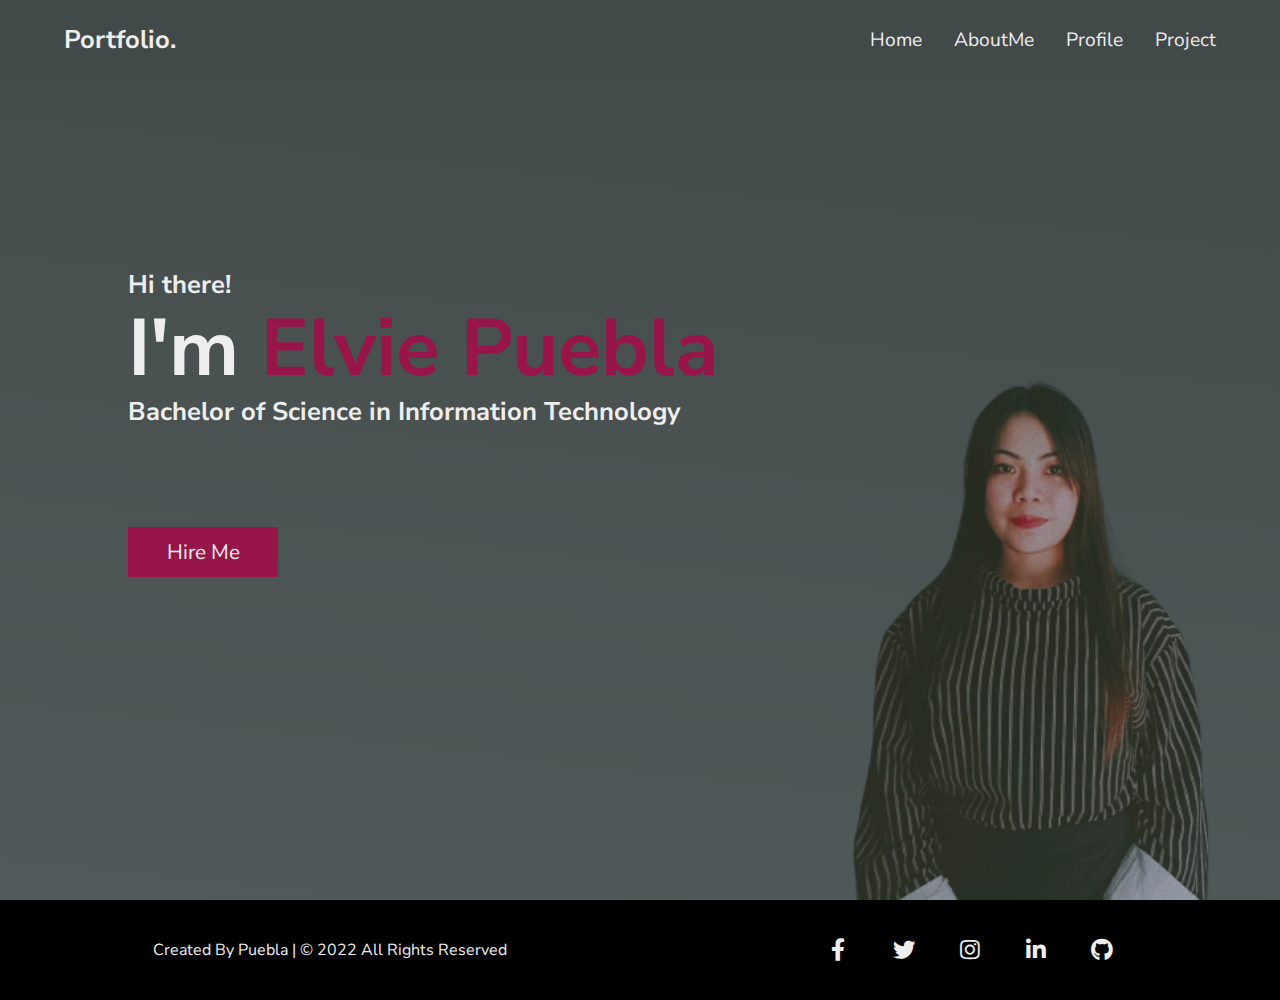
<file: index.html>
<!DOCTYPE html>
<html lang="en">
    <head>
        <meta charset="UTF-8" />
        <meta name="viewport" content="width=device-width, initial-scale=1.0" />
        <link rel="stylesheet" href="style.css" />
		<link rel="stylesheet" href="DesktopView.css" />
		<link rel="stylesheet" href="MobileView.css" />
		<link rel="stylesheet" href="TabletView.css" />
        <link
            rel="stylesheet"
            href="https://cdnjs.cloudflare.com/ajax/libs/font-awesome/5.15.4/css/all.min.css"
            integrity="sha512-1ycn6IcaQQ40/MKBW2W4Rhis/DbILU74C1vSrLJxCq57o941Ym01SwNsOMqvEBFlcgUa6xLiPY/NS5R+E6ztJQ=="
            crossorigin="anonymous"
            referrerpolicy="no-referrer"
        />
        <title>Puebla Portfolio Website</title>
    </head>
    <body>
        <header>
            <nav>
                <div>
                    <h3>Portfolio.</h3>
                </div>
                <ul class="hideNavbar">
                    <li class="nav-links"><a href="index.html">Home</a></li>
                    <li class="nav-links"><a href="AboutMe.html">AboutMe</a></li>
                    <li class="nav-links"><a href="Profile.html">Profile</a></li>
                    <li class="nav-links"><a href="Project.html">Project</a></li>
                </ul>
                <button>
                    <i class="fas fa-bars"></i>
                </button>
            </nav>
            <section id="Home" class="home-content">
                <div class="home-text">
                    <h3>Hi there!</h3>
                    <h1>I'm <span class="coloredText">Elvie Puebla</span></h1>
                    <h3>Bachelor of Science in Information Technology</h3>
                    <button class="btn">Hire Me</button>
                </div>
                <figure>
                    <img src="Images/homepic3.png" />
                </figure>
            </section>
            <div class="cover hidenCover"></div>
        </header>
        <main>
            <footer>
                <div class="copyright">
                    <span>Created By Puebla | &#169; 2022 All Rights Reserved</span>
                </div>
                <div class="social-medias">
                    <a href="#"><i class="fab fa-facebook-f"></i></a>
                    <a href="#"><i class="fab fa-twitter"></i></a>
                    <a href="#"><i class="fab fa-instagram"></i></a>
                    <a href="#"><i class="fab fa-linkedin-in"></i></a>
                    <a href="#"><i class="fab fa-github"></i></a>
                </div>
            </footer>
        </main>
        <script src="script.js"></script>
    </body>
</html>
</file>
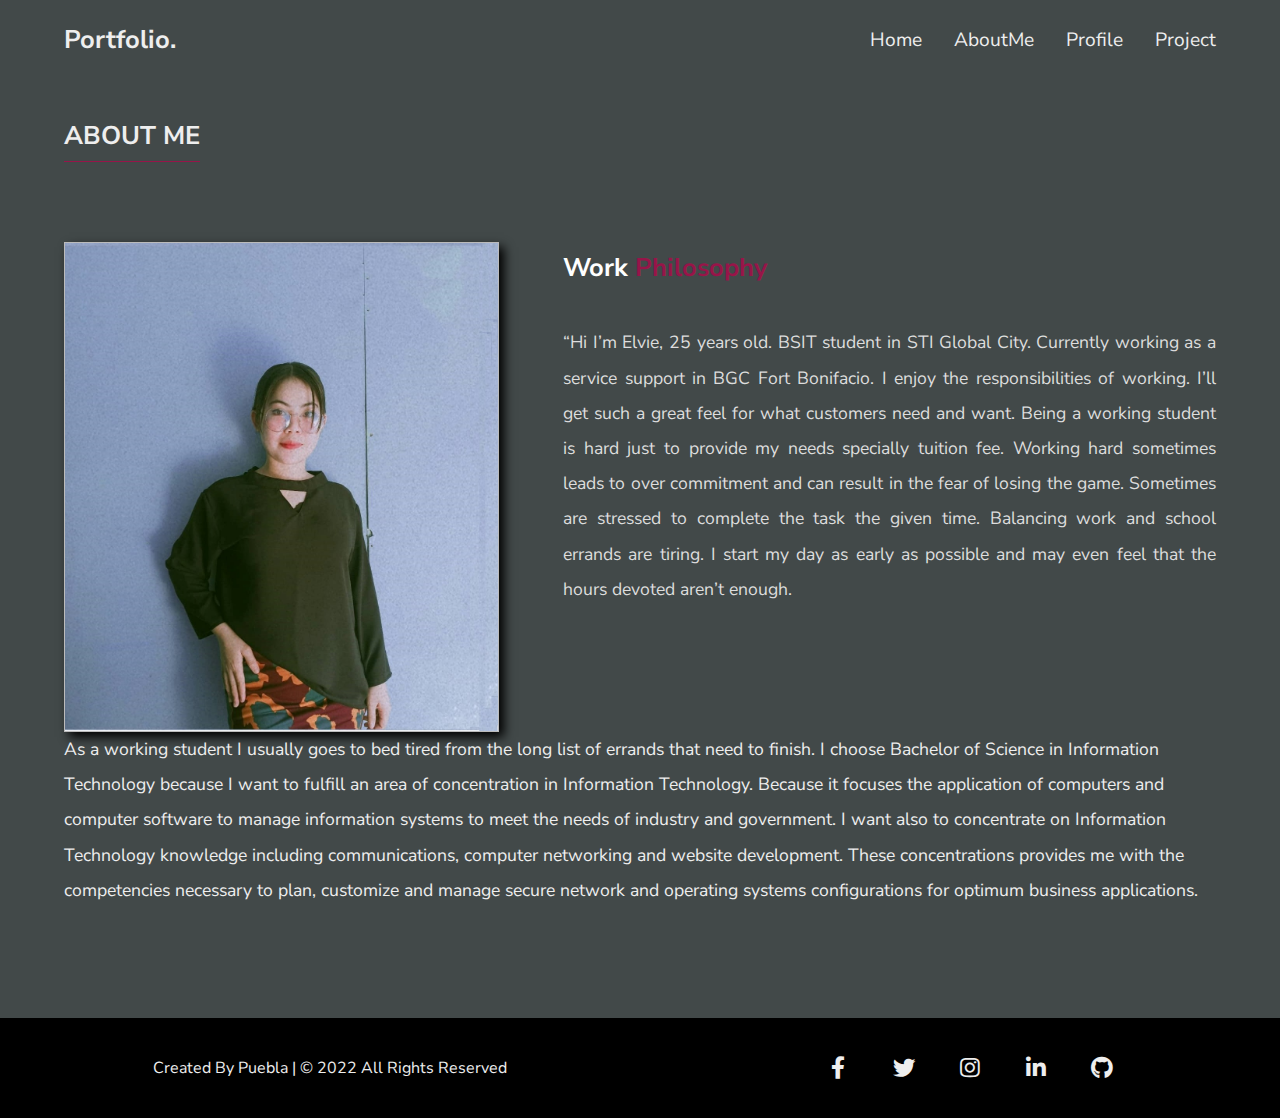
<file: AboutMe.html>
<!DOCTYPE html>
<html lang="en">
    <head>
        <meta charset="UTF-8" />
        <meta name="viewport" content="width=device-width, initial-scale=1.0" />
        <link rel="stylesheet" href="style.css" />
		<link rel="stylesheet" href="DesktopView.css" />
		<link rel="stylesheet" href="MobileView.css" />
		<link rel="stylesheet" href="TabletView.css" />
        <link
            rel="stylesheet"
            href="https://cdnjs.cloudflare.com/ajax/libs/font-awesome/5.15.4/css/all.min.css"
            integrity="sha512-1ycn6IcaQQ40/MKBW2W4Rhis/DbILU74C1vSrLJxCq57o941Ym01SwNsOMqvEBFlcgUa6xLiPY/NS5R+E6ztJQ=="
            crossorigin="anonymous"
            referrerpolicy="no-referrer"
        />
        <title>Puebla Portfolio Website</title>
    </head>
    <body>
        <header>
            <nav>
                <div>
                    <h3>Portfolio.</h3>
                </div>
                <ul class="hideNavbar">
                    <li class="nav-links"><a href="index.html">Home</a></li>
                    <li class="nav-links"><a href="AboutMe.html">AboutMe</a></li>
                    <li class="nav-links"><a href="Profile.html">Profile</a></li>
                    <li class="nav-links"><a href="Project.html">Project</a></li>
                </ul>
                <button>
                    <i class="fas fa-bars"></i>
                </button>
            </nav>
			<section id="page-1" class="page">
                <div class="container">
                    <h3>About me</h3>
                    <div class="aboutMe">
                        <figure>
                            <img src="Images/Aboutpic1.jpg" />
							<p>
                               
                            </p>
                        </figure>
                        <article>
                            <h4>
                                Work
                                <span class="coloredText">Philosophy</span>
                            </h4>
                            <p>
                               “Hi I’m Elvie, 25 years old. BSIT student in STI Global City.  Currently working as a service 
							   support in BGC Fort Bonifacio. I enjoy the responsibilities of working. I’ll get such a great 
							   feel for what customers need and want. Being a working student is hard just to provide my needs 
							   specially tuition fee. Working hard sometimes leads to over commitment and can result in the 
							   fear of losing the game. Sometimes are stressed to complete the task the given time. Balancing
							   work and school errands are tiring. I start my day as early as possible and may even feel 
							   that the hours devoted aren’t enough.
                            </p>
                        </article>
                    </div>
                            <p>
                               As a working student I usually goes to bed tired from the long list of errands that need to finish. I choose Bachelor of Science in Information 
							   Technology because I want to fulfill an area of concentration in Information Technology. Because it focuses the application of computers and computer 
							   software to manage information systems to meet the needs of industry and government. I want also to concentrate on Information
							   Technology knowledge including communications, computer networking and website development. 
							   These  concentrations provides me with the competencies necessary to plan, customize and manage 
							   secure network and operating systems configurations for optimum business applications.
                            </p>
                </div>
				
            </section>
			<main>
            <footer>
                <div class="copyright">
                    <span>Created By Puebla | &#169; 2022 All Rights Reserved</span>
                </div>
                <div class="social-medias">
                    <a href="#"><i class="fab fa-facebook-f"></i></a>
                    <a href="#"><i class="fab fa-twitter"></i></a>
                    <a href="#"><i class="fab fa-instagram"></i></a>
                    <a href="#"><i class="fab fa-linkedin-in"></i></a>
                    <a href="#"><i class="fab fa-github"></i></a>
                </div>
            </footer>
        </main>
        <script src="script.js"></script>
        </header>
    </body>
</html>
</file>
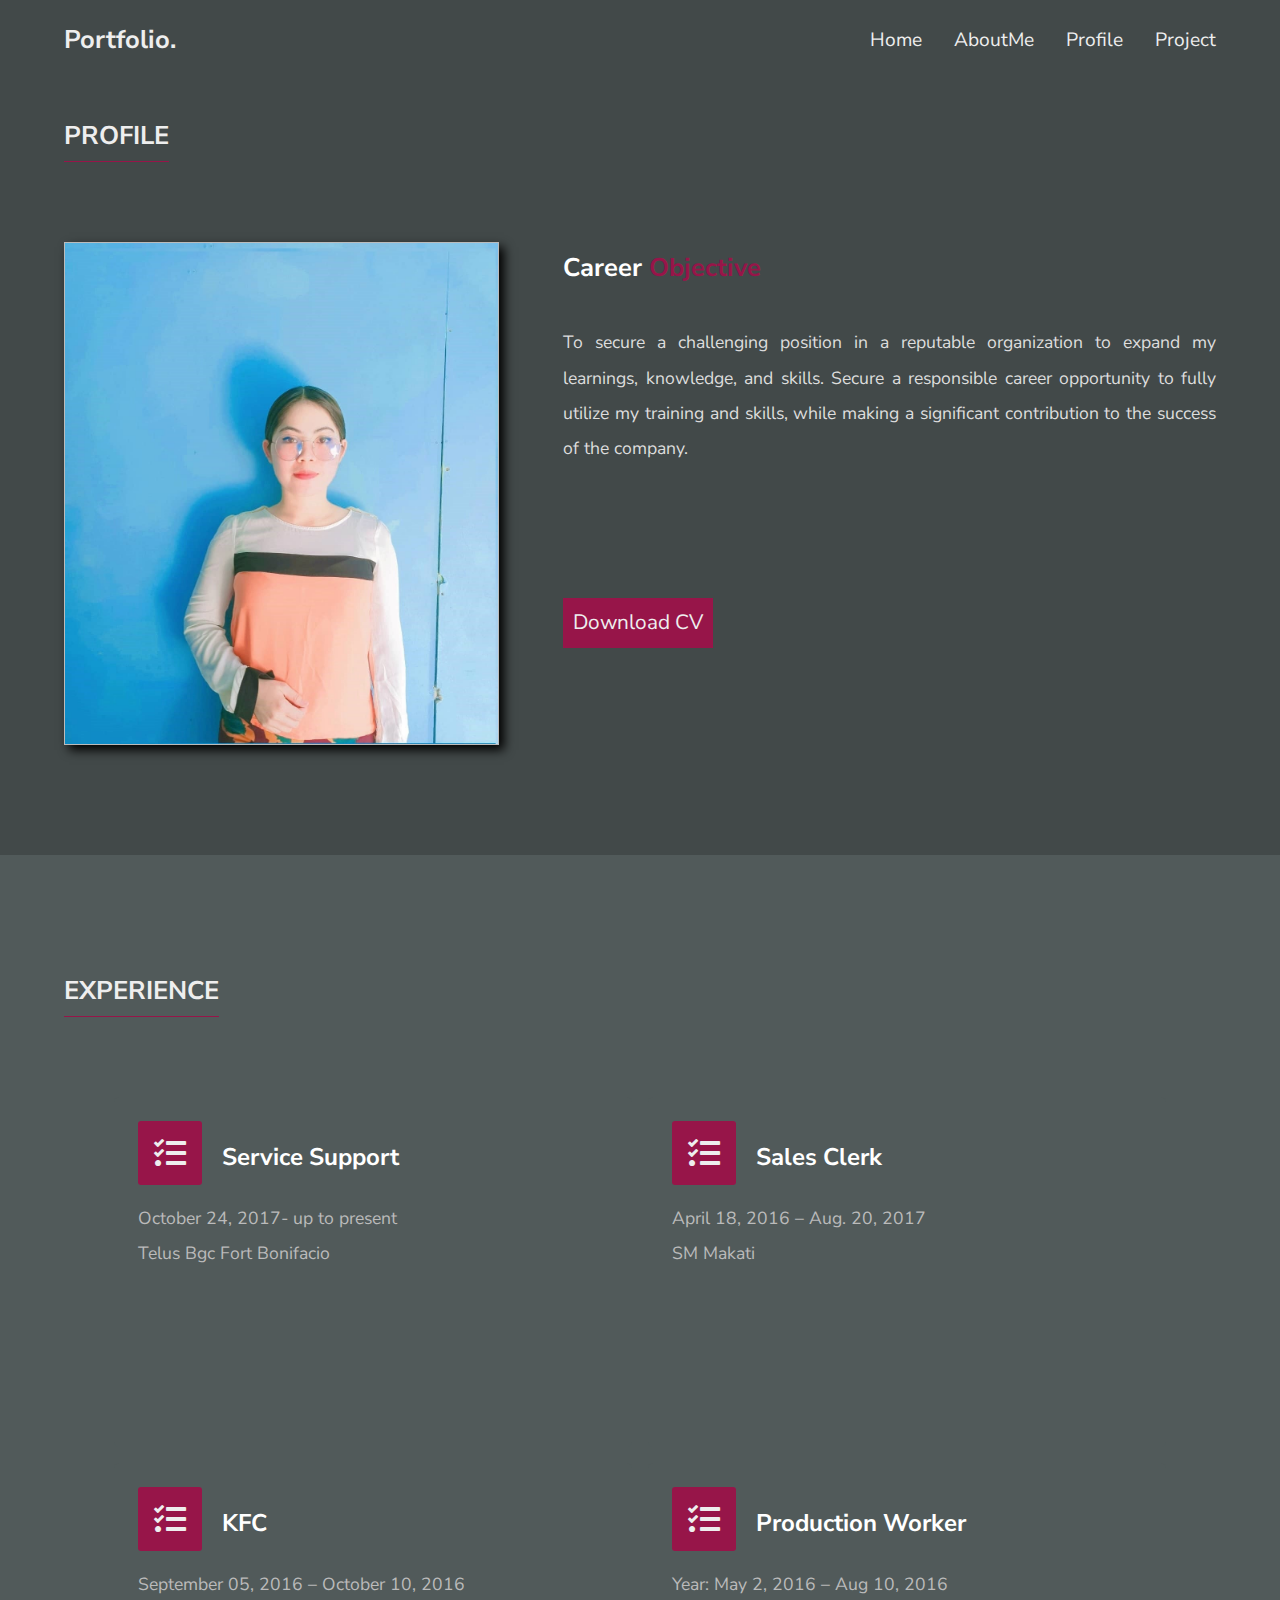
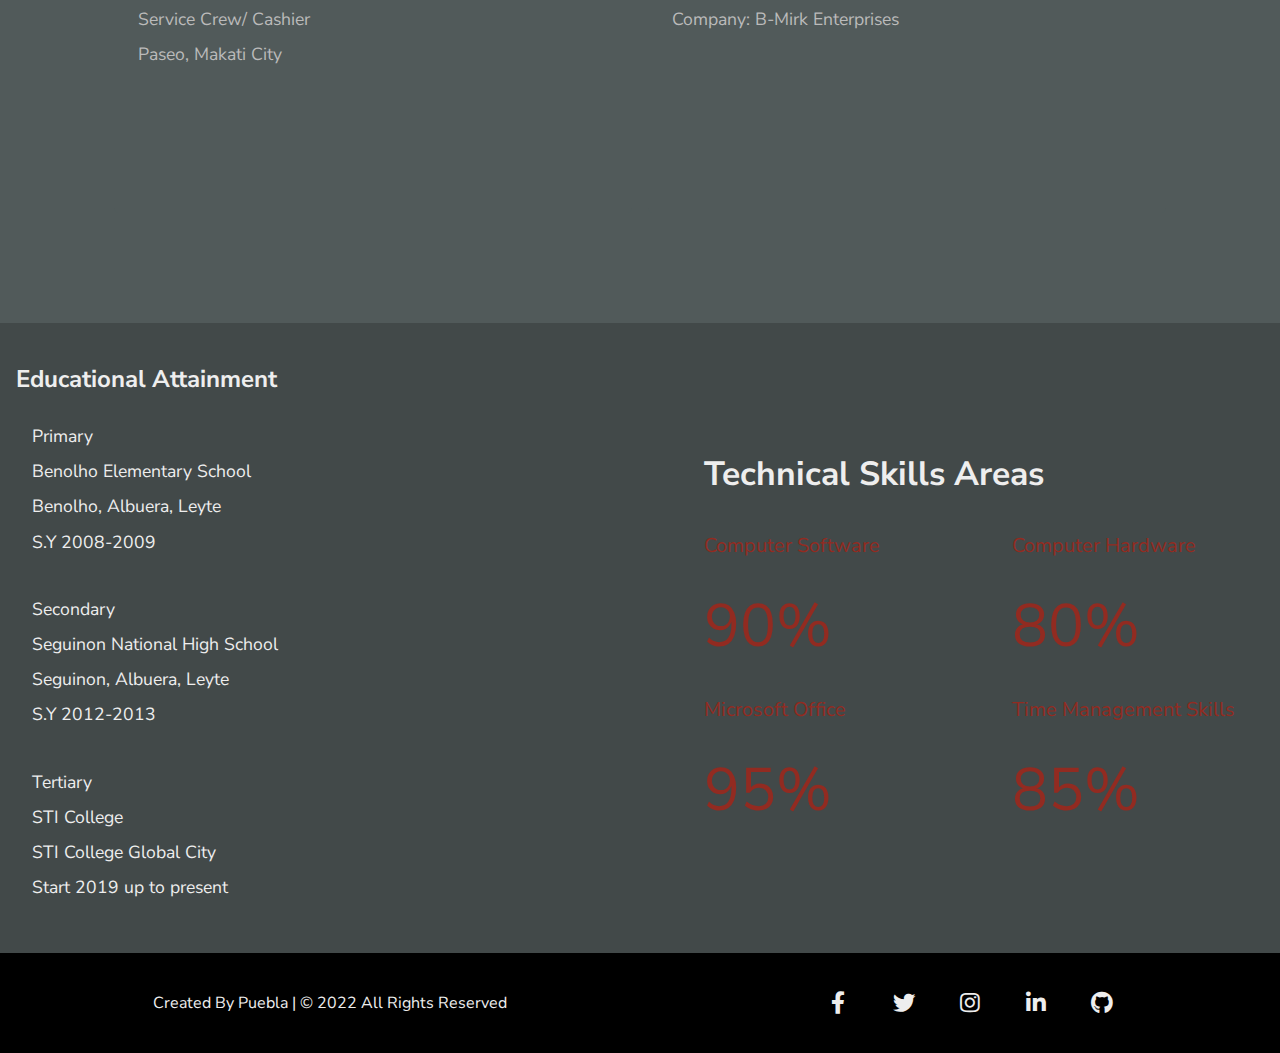
<file: Profile.html>
<!DOCTYPE html>
<html lang="en">
    <head>
        <meta charset="UTF-8" />
        <meta name="viewport" content="width=device-width, initial-scale=1.0" />
        <link rel="stylesheet" href="style.css" />
		<link rel="stylesheet" href="DesktopView.css" />
		<link rel="stylesheet" href="MobileView.css" />
		<link rel="stylesheet" href="TabletView.css" />
        <link
            rel="stylesheet"
            href="https://cdnjs.cloudflare.com/ajax/libs/font-awesome/5.15.4/css/all.min.css"
            integrity="sha512-1ycn6IcaQQ40/MKBW2W4Rhis/DbILU74C1vSrLJxCq57o941Ym01SwNsOMqvEBFlcgUa6xLiPY/NS5R+E6ztJQ=="
            crossorigin="anonymous"
            referrerpolicy="no-referrer"
        />
        <title>Puebla Portfolio Website</title>
    </head>
    <body>
        <header>
            <nav>
                <div>
                    <h3>Portfolio.</h3>
                </div>
                <ul class="hideNavbar">
                    <li class="nav-links"><a href="index.html">Home</a></li>
                    <li class="nav-links"><a href="AboutMe.html">AboutMe</a></li>
                    <li class="nav-links"><a href="Profile.html">Profile</a></li>
                    <li class="nav-links"><a href="Project.html">Project</a></li>
                </ul>
                <button>
                    <i class="fas fa-bars"></i>
                </button>
            </nav>
		 <section id="page-1" class="page">
                <div class="container">
                    <h3>Profile</h3>
                    <div class="aboutMe">
                        <figure>
                            <img src="Images/pic.jpg" />
                        </figure>
                        <article>
                            <h4>
                                Career
                                <span class="coloredText">Objective</span>
                            </h4>
                            <p>
                                To secure a challenging position in a reputable organization to expand my learnings, 
								knowledge, and skills. Secure a responsible career opportunity to fully utilize my training 
								and skills, while making a significant contribution to the success of the company.
                            </p>
							<br/>
                            <a
                                href="Profile.html"
                                class="btn downloadCV"
                                download="yourCV.pdf"
                            >
                                <span>Download CV</span></a
                            >
                        </article>
                </div>
                </div>
            </section>
        <main>
            <section id="page-2" class="page">
                <div class="container">
                    <h3>Experience</h3>
                    <ul class="services">
                        <li>
                            <div>
                                <i class="fas fa-tasks"></i>
                                <h4>Service Support</h4>
                                <p>
                                     October 24, 2017- up to present<br>
									 Telus Bgc Fort Bonifacio
                                </p>
                            </div>
                        </li>
                        <li>
                            <div>
                                <i class="fas fa-tasks"></i>
                                <h4>Sales Clerk</h4>
                                <p>
								April 18, 2016 – Aug. 20, 2017<br>
                                SM Makati
                                </p>
                            </div>
                        </li>
                        <li>
                            <div>
                                <i class="fas fa-tasks"></i>
                                <h4> KFC</h4>
                                <p>
								September 05, 2016 – October 10, 2016<br>
                                Service Crew/ Cashier<br>
								Paseo, Makati City
                                </p>
                            </div>
                        </li>
                        <li>
                            <div>
                                <i class="fas fa-tasks"></i>
                                <h4>Production Worker</h4>
                                <p>
								Year: May 2, 2016 – Aug 10, 2016<br>
								Company: B-Mirk Enterprises
                                </p>
                            </div>
                        </li>
                    </ul>
                </div>
            </section>
			<section 
			class="skills" id="skills">
            <div class="content">
                    <div class="skills-details">
                        <div class="text">
                            <div class="topic"><h2>Educational Attainment</h2></div>
					        <p>
								Primary<br>
								Benolho Elementary School<br>
								Benolho, Albuera, Leyte<br>
								S.Y 2008-2009
                            </p>
							<p>
								Secondary<br>
								Seguinon National High School<br>
								Seguinon, Albuera, Leyte<br>
								S.Y 2012-2013
                            </p>
							<p>
								Tertiary<br>
								STI College<br>
								STI College Global City<br>
								Start 2019 up to present
                            </p>
							
            </div>
                <div class="boxes">
				<div class="topic1"><h2>Technical Skills Areas</h2></div>
                <div class="box">
                    <div class="topic">Computer Software</div>
                    <div class="per">90%</div>
            </div>
                <div class="box">
                    <div class="topic">Computer Hardware</div>
                    <div class="per">80%</div>
            </div>
                <div class="box">
                    <div class="topic">Microsoft Office</div>
                    <div class="per">95%</div>
            </div>
                <div class="box">
                    <div class="topic">Time Management Skills </div>
                    <div class="per">85%</div>
           </div>
        </div>
        </div>
    </div>
    </section>
            <footer>
                <div class="copyright">
                    <span>Created By Puebla | &#169; 2022 All Rights Reserved</span>
                </div>
                <div class="social-medias">
                    <a href="#"><i class="fab fa-facebook-f"></i></a>
                    <a href="#"><i class="fab fa-twitter"></i></a>
                    <a href="#"><i class="fab fa-instagram"></i></a>
                    <a href="#"><i class="fab fa-linkedin-in"></i></a>
                    <a href="#"><i class="fab fa-github"></i></a>
                </div>
            </footer>
        </main>
        <script src="script.js"></script>
	</header>
    </body>
</html>
</file>
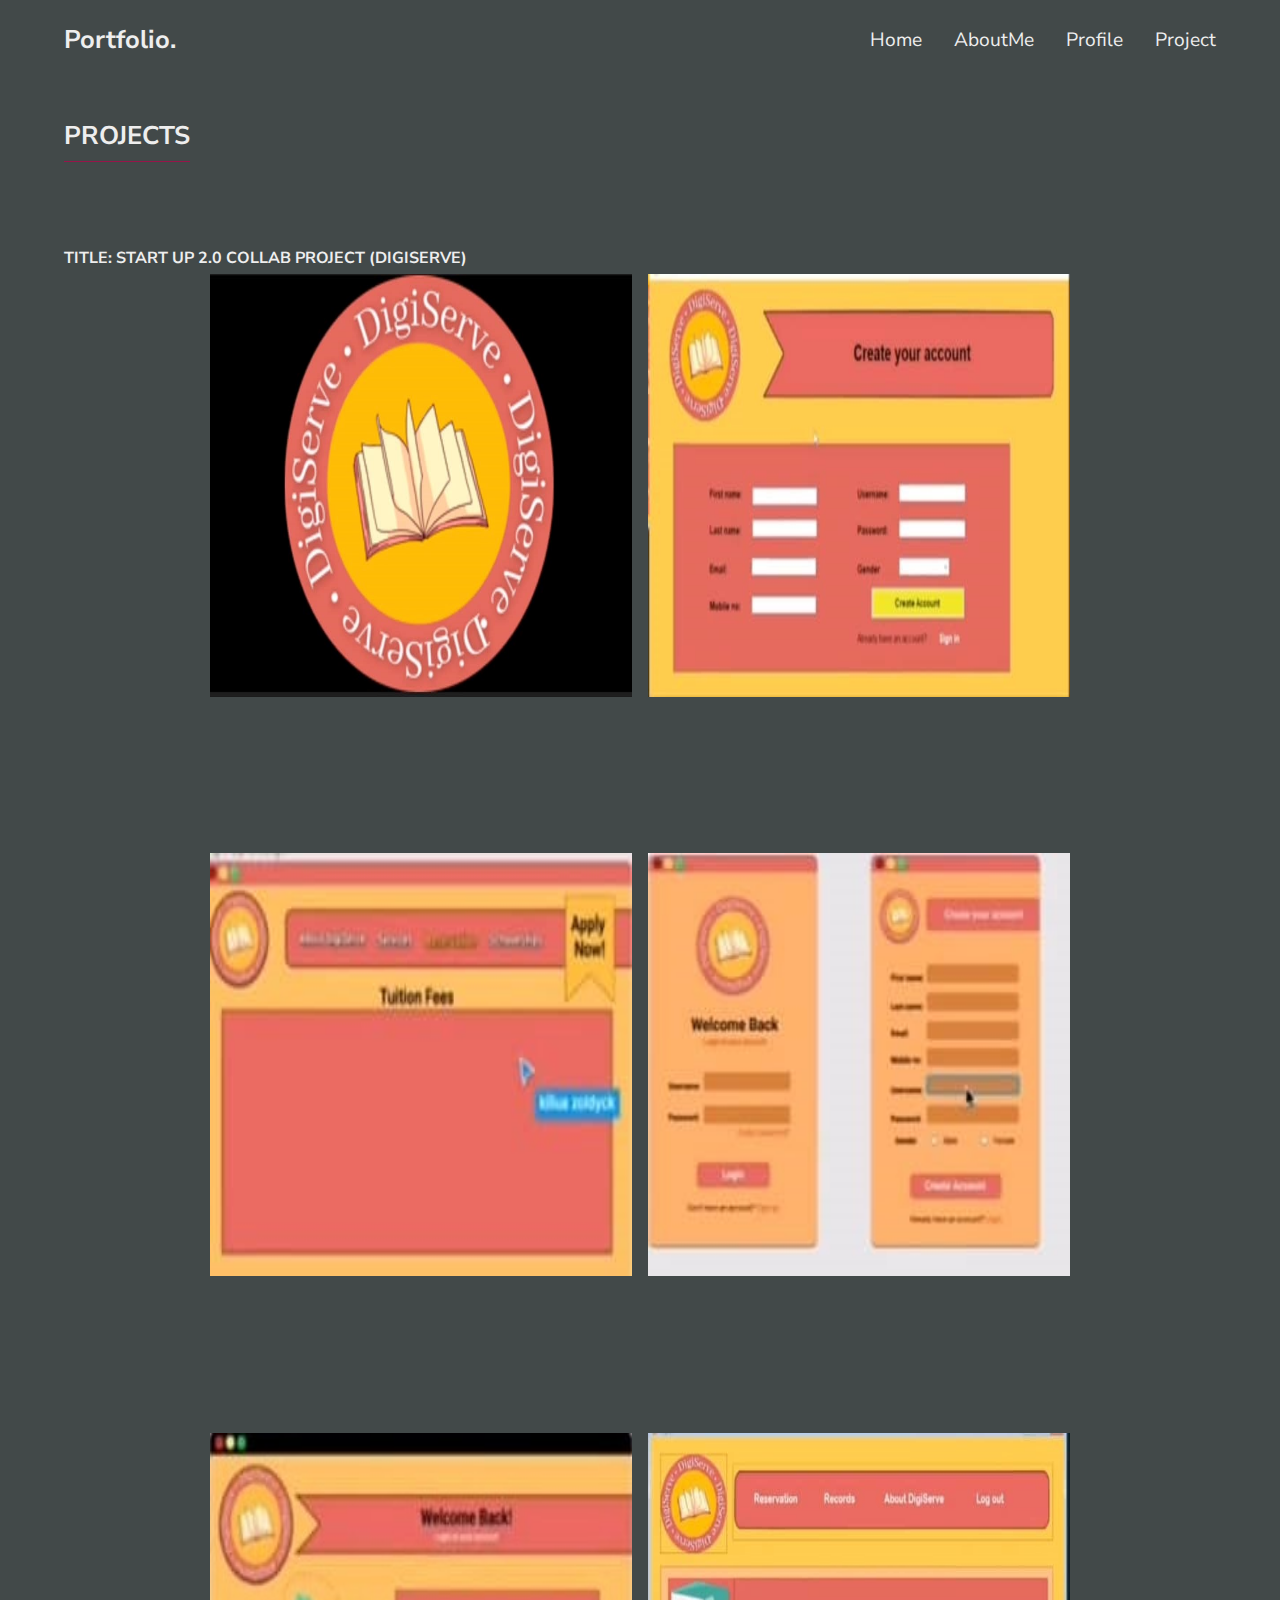
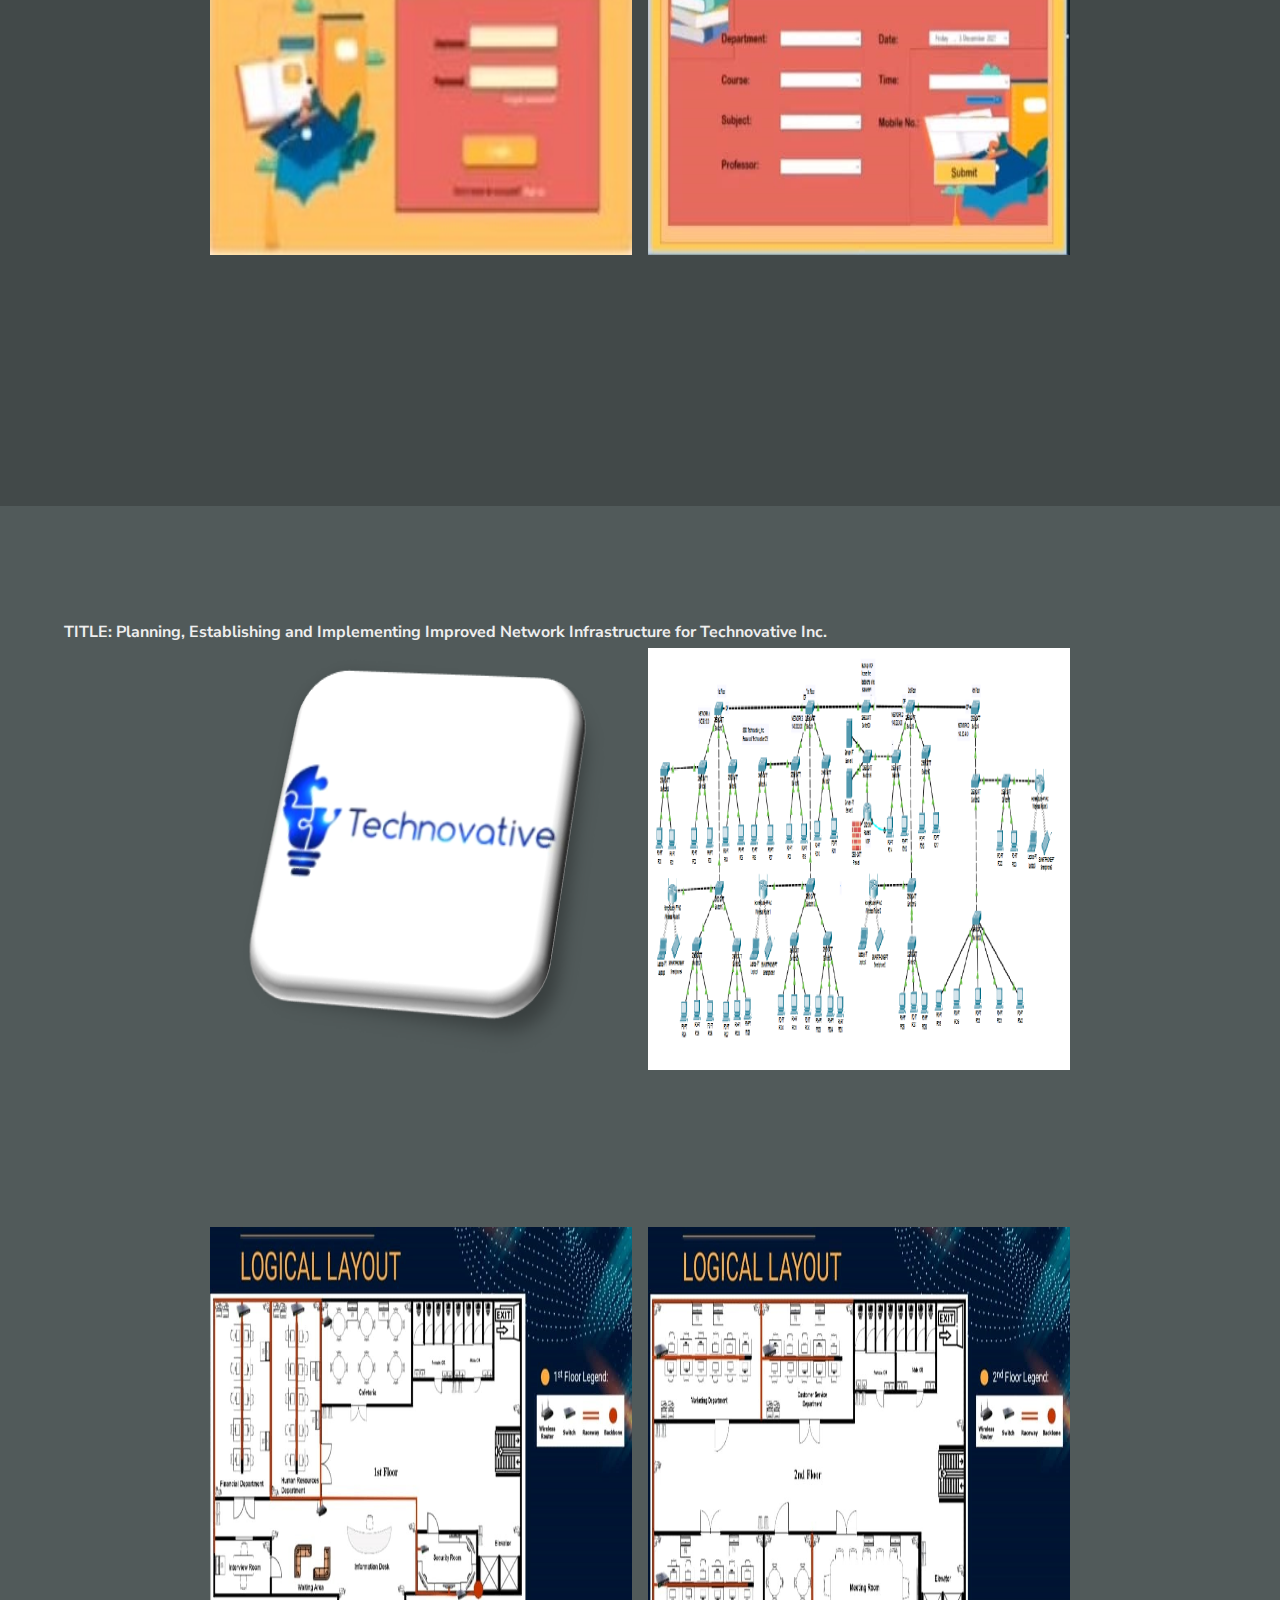
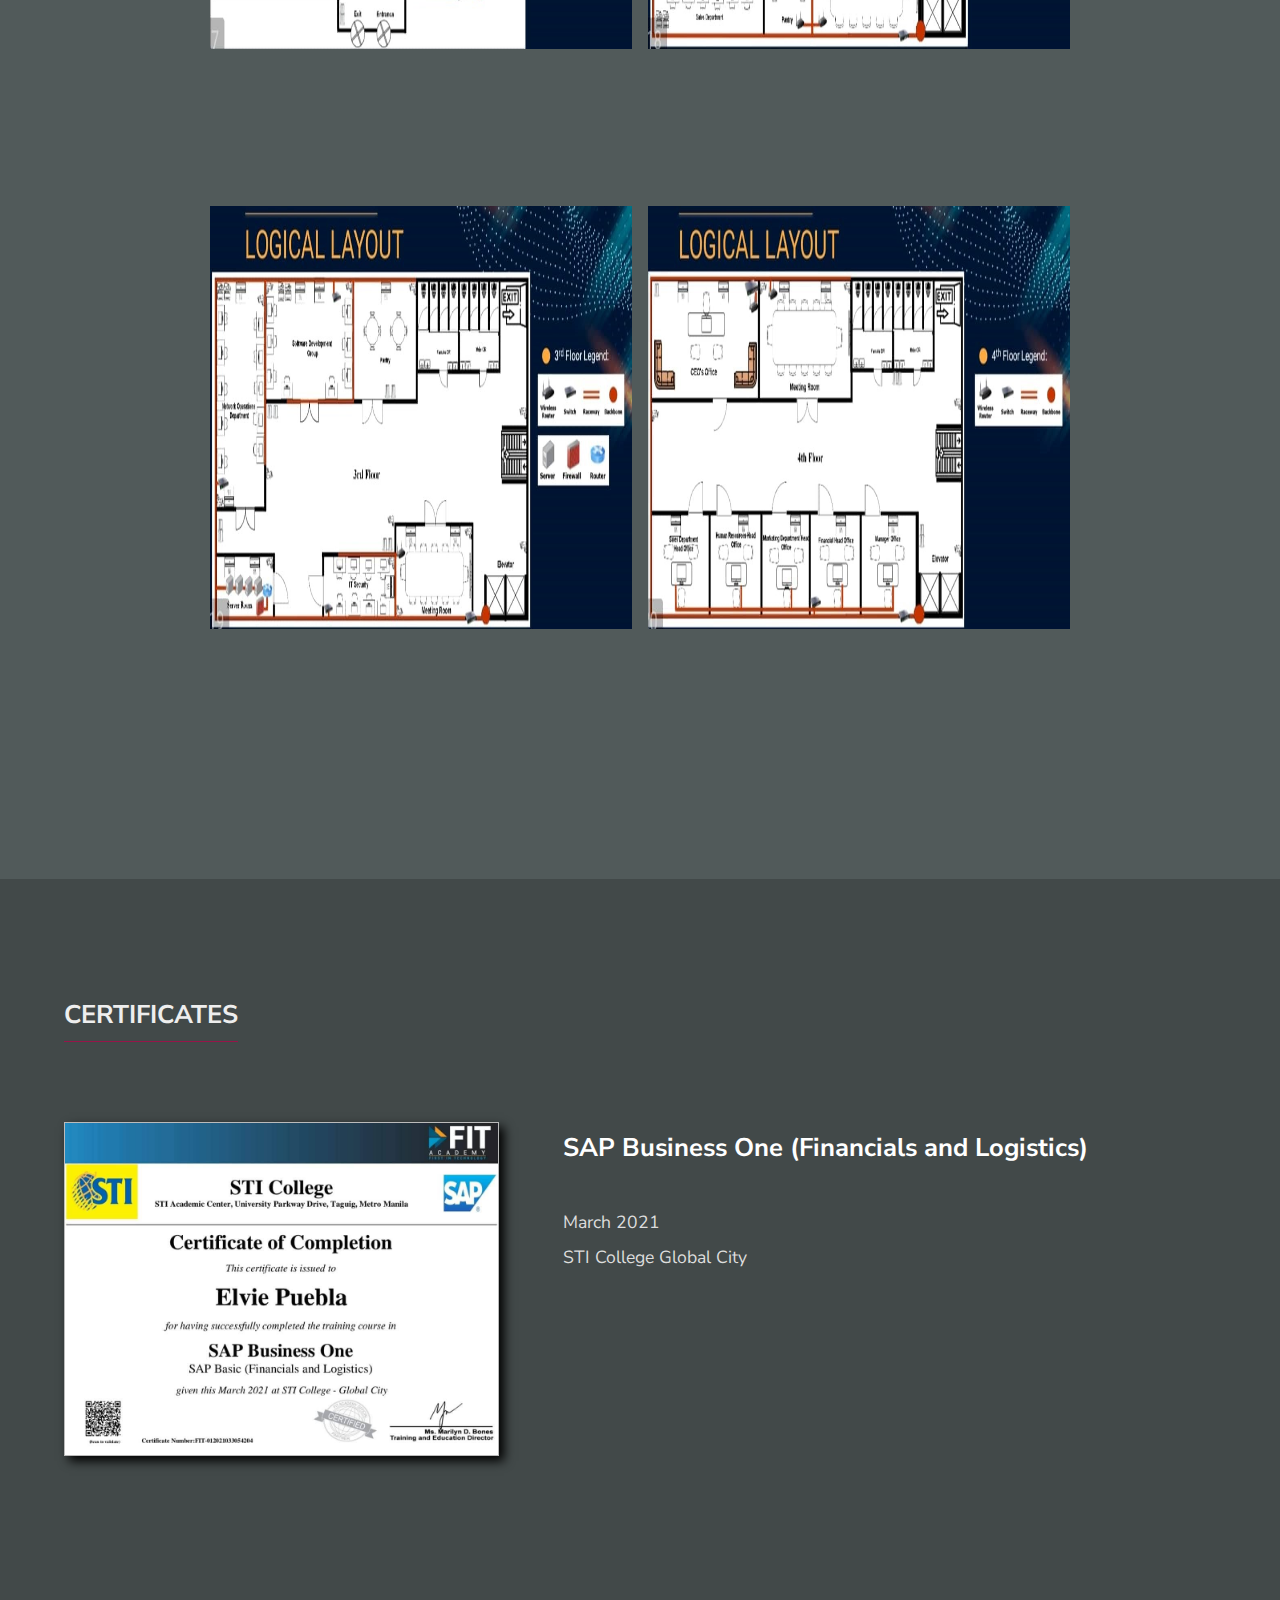
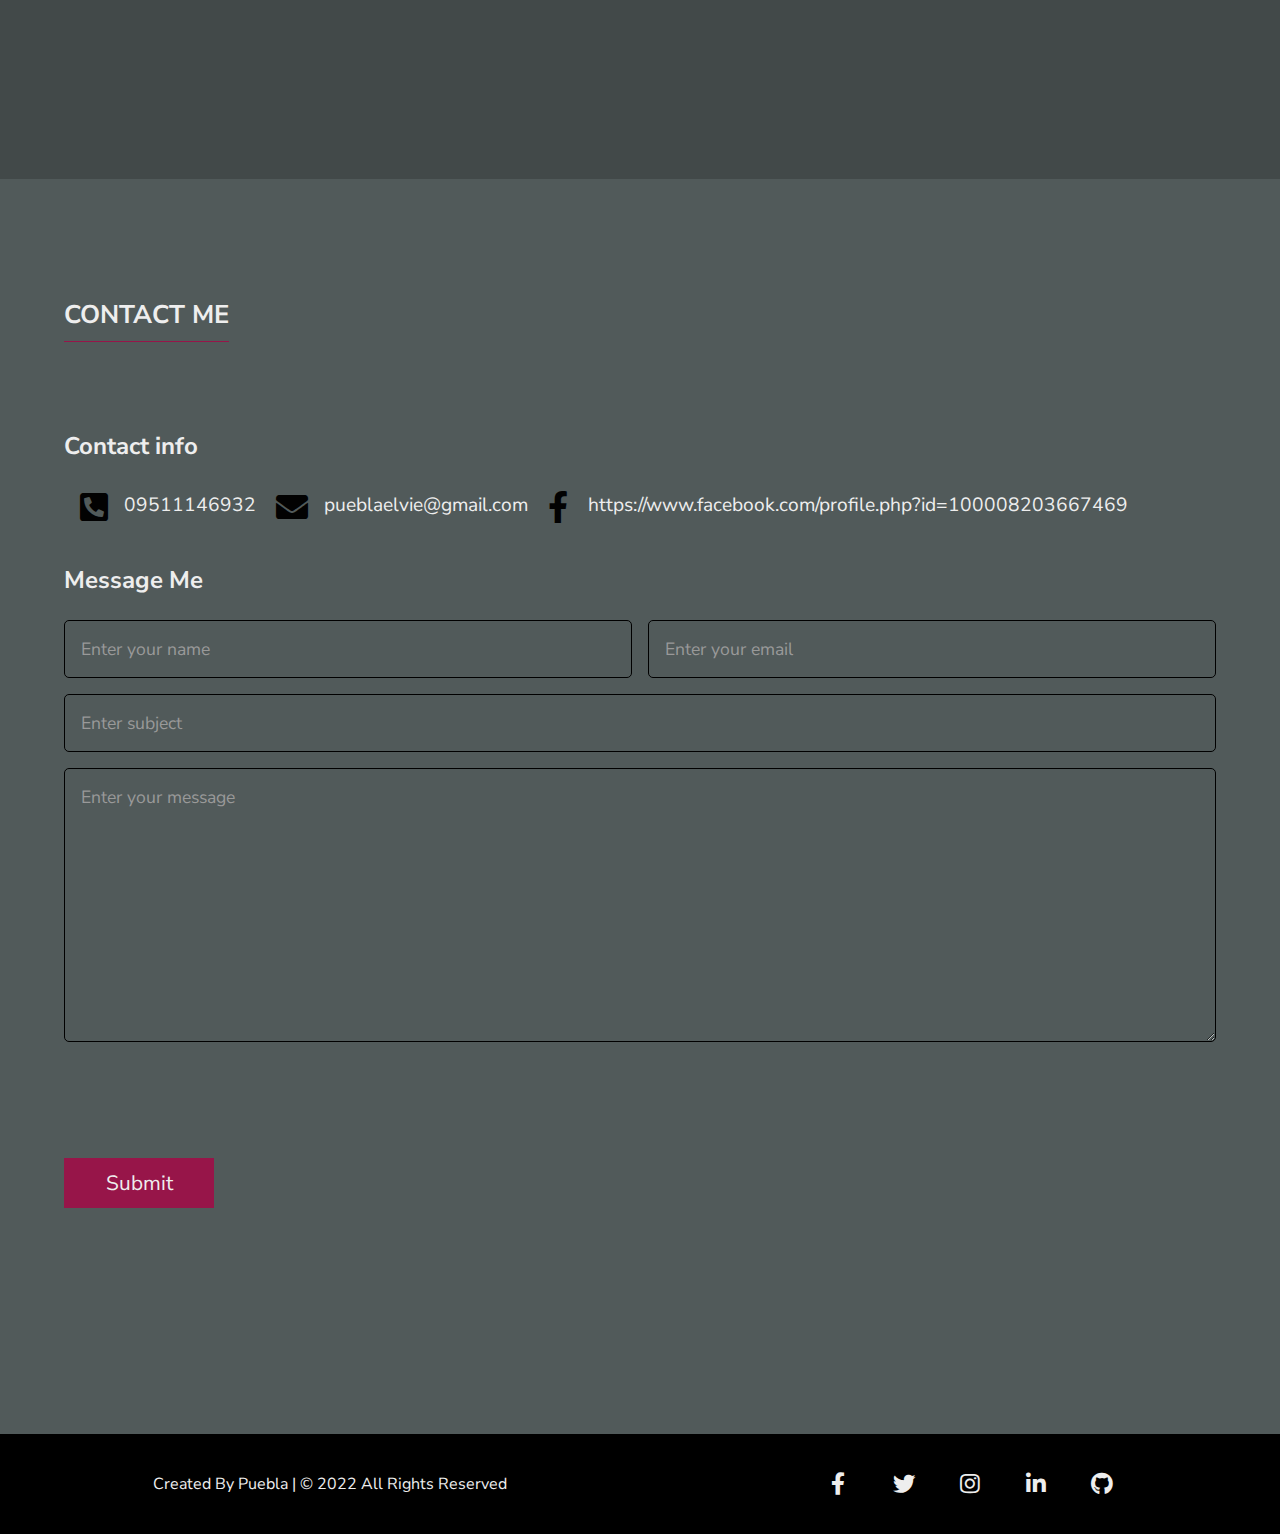
<file: Project.html>
<!DOCTYPE html>
<html lang="en">
    <head>
        <meta charset="UTF-8" />
        <meta name="viewport" content="width=device-width, initial-scale=1.0" />
        <link rel="stylesheet" href="style.css" />
		<link rel="stylesheet" href="DesktopView.css" />
		<link rel="stylesheet" href="MobileView.css" />
		<link rel="stylesheet" href="TabletView.css" />
        <link
            rel="stylesheet"
            href="https://cdnjs.cloudflare.com/ajax/libs/font-awesome/5.15.4/css/all.min.css"
            integrity="sha512-1ycn6IcaQQ40/MKBW2W4Rhis/DbILU74C1vSrLJxCq57o941Ym01SwNsOMqvEBFlcgUa6xLiPY/NS5R+E6ztJQ=="
            crossorigin="anonymous"
            referrerpolicy="no-referrer"
        />
        <title>Puebla Portfolio Website</title>
    </head>
    <body>
        <header>
            <nav>
                <div>
                    <h3>Portfolio.</h3>
                </div>
                <ul class="hideNavbar">
                    <li class="nav-links"><a href="index.html">Home</a></li>
                    <li class="nav-links"><a href="AboutMe.html">AboutMe</a></li>
                    <li class="nav-links"><a href="Profile.html">Profile</a></li>
                    <li class="nav-links"><a href="Project.html">Project</a></li>
                </ul>
                <button>
                    <i class="fas fa-bars"></i>
                </button>
            </nav>
             <section id="page-3" class="page">
                <div class="container">
                    <h3>Projects</h3>
					<h4>TITLE: START UP 2.0 COLLAB PROJECT (DIGISERVE)</h4>
                    <ul>
                        <li class="project">
                            <figure class="project_Image">
                                <img
                                    src="Images/digiserve.jpg"
                                />
                                <div class="project-links">
                                    <p>
									Description: DigiServe is a Real-Time Scheduling appointment reservation system that helps the students to reserve 
									the date for when they would like to consult their respective professor or department.
									</p>
                                </div>
                            </figure>
                        </li>
                        <li class="project">
                            <figure class="project_Image">
                                <img
                                    src="Images/digiserve1.jpg"
                                />
                            </figure>
                        </li>
                        <li class="project">
                            <figure class="project_Image">
                                <img
                                    src="Images/digiserve2.jpg"
                                />
                            </figure>
                        </li>
                        <li class="project">
                            <figure class="project_Image">
                                <img
                                    src="Images/digiserve3.jpg"
                                />
                            </figure>
                        </li>
                        <li class="project">
                            <figure class="project_Image">
                                <img
                                    src="Images/digiserve4.jpg"
                                />
                            </figure>
                        </li>
                        <li class="project">
                            <figure class="project_Image">
                                <img
                                    src="Images/digiserve5.jpg"
                                />
                            </figure>
                        </li>
                    </ul>
                </div>
            </section>
        <main>
			<section id="page-3" class="page">
                <div class="container">
					<h4>TITLE: Planning, Establishing and Implementing Improved Network Infrastructure for Technovative Inc.</h4>
                    <ul>
                        <li class="project">
                            <figure class="project_Image">
                                <img
                                    src="Images/techlogo.png"
                                />
                                <div class="project-links">
                                    <p>
									DESCRIPTION: Technovative Inc. Is a technology software development company focused in the 
									financial technology industry by providing blockchain solutions. The network infrastructure 
									is made up of High-Tech components that provide the best performance and security.  The purpose 
									of this project is to assess network infrastructure operations as well as their business 
									applications.
									</p>
                                </div>
                            </figure>
                        </li>
                        <li class="project">
                            <figure class="project_Image">
                                <img
                                    src="Images/tech1.png"
                                />
                            </figure>
                        </li>
                        <li class="project">
                            <figure class="project_Image">
                                <img
                                    src="Images/tech2.jpg"
                                />
                            </figure>
                        </li>
                        <li class="project">
                            <figure class="project_Image">
                                <img
                                    src="Images/tech3.jpg"
                                />
                            </figure>
                        </li>
                        <li class="project">
                            <figure class="project_Image">
                                <img
                                    src="Images/tech4.jpg"
                                />
                            </figure>
                        </li>
                        <li class="project">
                            <figure class="project_Image">
                                <img
                                    src="Images/tech5.jpg"
                                />
                            </figure>
                        </li>
                    </ul>
                </div>
            </section>
			<section id="page-1" class="page">
                <div class="container">
                    <h3>Certificates</h3>
                    <div class="aboutMe">
                        <figure>
                            <img src="Images/cert1.jpg" />
                        </figure>
                        <article>
                            <h4>
                                SAP Business One (Financials and Logistics)
                            </h4>
                            <p>
                               March 2021<br>
							   STI College Global City

                            </p>
                        </article>
                    </div>
                </div>
            </section>
            <section id="page-4" class="page">
                <div class="container">
                    <h3>Contact Me</h3>
                    <div class="contact">
                        <form action="#">
                            <h4>Message Me</h4>
                            <div class="row">
                                <input
                                    type="text"
                                    name="name"
                                    placeholder="Enter your name"
                                />
                                <input
                                    type="email"
                                    name="email"
                                    placeholder="Enter your email"
                                />
                            </div>
                            <div class="row">
                                <input
                                    type="text"
                                    name="subject"
                                    placeholder="Enter subject"
                                />
                            </div>
                            <div class="row">
                                <textarea
                                    name="message"
                                    placeholder="Enter your message"
                                    cols="30"
                                    rows="10"
                                ></textarea>
                            </div>
                            <div class="row">
                                <button type="submit" class="btn">
                                    Submit
                                </button>
                            </div>
                        </form>
                        <div>
                            <h4>Contact info</h4>
                            <ul class="contactInfo">
                                <li>
                                    <i class="fas fa-phone-square-alt"></i
                                    ><span>09511146932</span>
                                </li>
                                <li>
                                    <i class="fas fa-envelope"></i
                                    ><span>pueblaelvie@gmail.com</span>
                                </li>
                                <li>
                                    <i class="fab fa-facebook-f"></i>
                                    <span>https://www.facebook.com/profile.php?id=100008203667469</span>
                                </li>
                            </ul>
                        </div>
                    </div>
                </div>
            </section>
            <footer>
                <div class="copyright">
                    <span>Created By Puebla | &#169; 2022 All Rights Reserved</span>
                </div>
                <div class="social-medias">
                    <a href="#"><i class="fab fa-facebook-f"></i></a>
                    <a href="#"><i class="fab fa-twitter"></i></a>
                    <a href="#"><i class="fab fa-instagram"></i></a>
                    <a href="#"><i class="fab fa-linkedin-in"></i></a>
                    <a href="#"><i class="fab fa-github"></i></a>
                </div>
            </footer>
        </main>
        <script src="script.js"></script>
		</header>
    </body>
</html>
</file>
<file: style.css>
@import url("https://fonts.googleapis.com/css2?family=Nunito+Sans:wght@300;400;600;700&display=swap");

* {
    padding: 0;
    margin: 0;
    box-sizing: border-box;
    text-decoration: none;
    font-family: "Nunito Sans", sans-serif;
}

:root {
    --primaryTextColor: #eee;
    --secondaryTextColor: #971549;
    --firstBackgroundColor: #515A5A;
    --secondBackgroundColor: #424949;
    --hoverColor: #424949;
    /* Hide Scrollbar */
    -ms-overflow-style: none;
    scrollbar-width: none;
}
:root::-webkit-scrollbar {
    display: none;
}

html {
    scroll-behavior: smooth;
}

/* Placeholders Text Color */

::placeholder {
    color: #999;
}

:-ms-input-placeholder {
    color: #999;
}

::-ms-input-placeholder {
    color: #999;
}

ul,
ol {
    list-style: none;
}

h1 {
    font-size: 5rem;
}

h3 {
    font-size: 1.6rem;
}

p {
    font-size: 1.1rem;
}

button {
    background: transparent;
    border: none;
}

button i {
    font-size: 2rem;
}

.btn {
    margin-top: 100px;
    font-size: 1.3rem;
    background-color: var(--secondaryTextColor);
    width: 150px;
    height: 50px;
    cursor: pointer;
    position: relative;
    z-index: 1;
    color: var(--primaryTextColor);
    transition: 0.4s;
}

.btn::after {
    content: "";
    position: absolute;
    left: 0;
    top: 0;
    background-color: var(--hoverColor);
    width: 0%;
    height: 100%;
    z-index: -1;
    opacity: 0.6;
    transition: 0.3s;
}

.btn:hover::after {
    width: 100%;
}

.btn:hover {
    color: #020202;
}

body {
    line-height: 2;
    color: var(--primaryTextColor);
}

header {
    width: 100%;
    height: 100vh;
    background: linear-gradient(6deg, #515A5A, #424949),
        url("Images/Homepic1.png");
    background-repeat: no-repeat;
    background-size: cover;
    background-attachment: fixed;
    position: relative;
}

/* Navbar */

nav {
    display: flex;
    padding: 0 5%;
    justify-content: space-between;
    align-items: center;
    height: 80px;
    position: fixed;
    width: 100%;
    top: 0;
    left: 0;
    z-index: 1000;
    background-color: var(--secondBackgroundColor);
}

nav button {
    color: var(--firstTextColor);
    display: none;
}

nav button:active {
    color: var(--hoverColor);
}

nav ul {
    display: flex;
    gap: 2rem;
    transition: 0.5s;
}

.nav-links a {
    color: var(--firstTextColor);
    font-size: 1.2rem;
}

.nav-links a:hover {
    color: var(--secondaryTextColor);
}

/* Home page */

.home-content .home-text {
    line-height: 1.2;
    position: absolute;
    left: 10%;
    top: 30%;
    z-index: 1;
}

.coloredText {
    color: var(--secondaryTextColor);
}

.home-content figure {
    min-width: 500px;
    width: 40%;
    position: absolute;
    right: 5%;
    bottom: 0;
}

.home-content figure img {
    width: 100%;
    opacity: 0.6;
    display: block;
}

.scroll {
    position: absolute;
    bottom: 0;
    left: 50%;
    transform: translateX(-50%);
    animation-name: scrolling;
    animation-duration: 1s;
    animation-iteration-count: infinite;
}

.scroll i {
    font-size: 3rem;
}

@keyframes scrolling {
    0% {
        transform: translateY(-20px);
    }
    100% {
        transform: none;
    }
}

/* Defualt styles for all pages */

main .page {
    min-height: 100vh;
    width: 100%;
    background-color: var(--firstBackgroundColor);
    position: relative;
}

.page:nth-child(2n) {
    background-color: var(--secondBackgroundColor);
}

.page .container {
    width: 70%;
    margin: 0 auto;
    padding: 110px 0;
}

.container > h3 {
    display: table;
    width: fit-content;
    margin-bottom: 5rem;
    border-bottom: var(--secondaryTextColor) 1px solid;
    text-transform: uppercase;
}

/* Page 1 */

#page-1 .aboutMe {
    display: flex;
    gap: 4em;
}

.aboutMe figure {
    flex-basis: 40%;
    height: fit-content;
    border: #bbbbbb 1px solid;
    box-shadow: 5px 5px 10px rgb(0, 0, 0);
}

#page-1 img {
    width: 100%;
    display: block;
}

#page-1 .downloadCV {
    display: flex;
}

#page-1 .downloadCV span {
    display: block;
    margin: auto;
}

.aboutMe h4 {
    color: #fff;
    font-size: 1.6rem;
    padding-bottom: 2rem;
}

.aboutMe article {
    flex-basis: 60%;
    color: #ddd;
}
.aboutMe p {
    flex-basis: 100%;
    color: #ddd;
	text-align: justify;
}

/* Page 2 */

#page-2 .services {
    display: flex;
    flex-wrap: wrap;
    justify-content: center;
    gap: 1rem;
}

.services li {
    min-height: 350px;
    background-color: var(--firstBackgroundColor);
    padding: 1.5rem;
    flex-basis: 45%;
    display: flex;
    gap: 1rem;
    border-radius: 5px;
}

.services i {
    font-size: 2rem;
    padding: 1rem;
    margin: 0 1rem 1rem 0;
    height: fit-content;
    border-radius: 3px;
    background-color: var(--secondaryTextColor);
}

.services h4 {
    display: inline-block;
    font-size: 1.5rem;
    color: #fff;
}

.services p {
    color: #bbb;
}

/* Page 3 */

#page-3 ul {
    display: flex;
    flex-wrap: wrap;
    gap: 1rem;
    justify-content: center;
}

#page-3 .project {
    width: 21vw;
    height: 28vw;
}

.project .project_Image {
    height: 75%;
    overflow: hidden;
    position: relative;
}

#page-3 img {
    width: 100%;
    height: 100%;
}

.project_Image .project-links {
    position: absolute;
    left: 0;
    top: 0;
    width: 100%;
    height: 100%;
    background-color: rgba(23, 26, 43, 0.65);
    display: flex;
    justify-content: center;
    align-items: center;
    transition: 0.5s;
    transform: translateX(-110%);
}

.project:hover .project-links {
    transform: none;
}

.project-links a {
    position: relative;
    width: 60px;
    height: 60px;
    background-color: var(--hoverColor);
    color: #000000;
    margin: 2px;
    font-size: 1.3rem;
}

.project-links a:hover {
    color: var(--primaryTextColor);
}

.project-links a > i {
    position: absolute;
    left: 50%;
    top: 50%;
    transform: translate(-50%, -50%);
}

.project h4 {
    padding: 1rem 0;
    font-size: 1.4rem;
}
.project p {
    padding: 1rem 0.5rem;
    font-size: 0.6rem;
	align-items: justify;
}
.skills{
   background-color: var(--hoverColor);
 }
 .skills .content{
   padding: 1rem 0;
 }
 .skills .title{
   padding: 1rem 1rem;
 }
 .skills .skills-details{
   display: flex;
   justify-content: space-between;
   align-items: center;
 }
 .skills-details .text{
   padding: 1rem 1rem;
   width: 50%;
 }
 .skills-details p{
   color: var(--primaryTextColor);
   padding: 1rem 1rem;
   text-align: justify;
 }
.skills .skills-details .experience{
  display: flex;
  align-items: center;
  margin: 0 10px;
}
.skills-details .experience .num{
  color: #000000;
  font-size: 80px;
}
.skills-details .experience .exp{
  color: #000000;
  margin-left: 20px;
  font-size: 18px;
  font-weight: 500;
  margin: 0 6px;
}
.skills-details .topic1{
	padding: 1rem 0;
    font-size: 1.4rem;
	color: var(--primaryTextColor);
 }
.skills-details .boxes h4 {
    padding: 1rem 0;
}
.skills-details .boxes{
  width: 45%;
  display: flex;
  flex-wrap: wrap;
  justify-content: space-between;
}
.skills-details .box{
  width: calc(100% / 2 - 20px);
  margin: 2px 0;
}
.skills-details .boxes .topic{
  font-size: 20px;
  color: #922B21;
}
.skills-details .boxes .per{
  font-size: 60px;
  color: #922B21
}



/* Page 4 */

#page-4 {
    min-height: 0;
    padding-bottom: 100px;
}

#page-4 .contact {
    display: flex;
    flex-wrap: nowrap;
}

.contact form {
    flex-basis: 60%;
}

.contact form > .row {
    margin: 1rem 0;
    display: flex;
    gap: 1rem;
}

.row input,
.row textarea {
    font-size: 1.1rem;
    padding: 1rem;
    background: transparent;
    border: #000000 1px solid;
    border-radius: 5px;
    flex-grow: 1;
    outline: none;
    color: var(--primaryTextColor);
    resize: vertical;
}

.contact h4 {
    font-size: 1.5rem;
}
.contact > div {
    margin-left: 2rem;
}

.contactInfo li {
    margin-top: 1rem;
}

.contactInfo i {
    display: inline-block;
    vertical-align: middle;
    font-size: 2rem;
    color: #020202;
}

.contactInfo span {
    margin-left: 1rem;
    font-size: 1.2rem;
}

/* Footer */

footer {
    background-color: #000000;
    width: 100%;
    height: 100px;
    display: flex;
    align-items: center;
    justify-content: space-around;
}

footer .social-medias {
    display: flex;
    gap: 1rem;
}

footer .social-medias a {
    display: flex;
    justify-content: center;
    align-items: center;
    font-size: 1.4rem;
    cursor: pointer;
    color: var(--primaryTextColor);
    width: 50px;
    height: 50px;
    border-radius: 25px;
    transition: 0.5s;
}

footer .social-medias a:hover {
    background-color: var(--secondBackgroundColor);
}

.copyright p {
    font-size: 1.3rem;
}
</file>
<file: DesktopView.css>
@media only screen and (max-width: 1300px) {
    .page .container {
        width: 90%;
    }
    #page-3 .project {
        width: 33vw;
        height: 44vw;
    }
    #page-4 .contact {
        flex-direction: column-reverse;
    }
    .contact > div {
        margin-left: 0;
    }
    .contactInfo {
        margin-bottom: 2rem;
        width: 100%;
    }

    .contactInfo li {
        display: inline-block;
        margin-left: 1rem;
    }
}

@media only screen and (max-width: 1024px) {
    h1 {
        font-size: 4rem;
    }

    h3 {
        font-size: 1.4rem;
    }
    nav {
        height: 70px;
    }

    nav button {
        display: inline-block;
    }

    nav ul {
        position: fixed;
        left: 0;
        top: 0;
        flex-direction: column;
		align-items: center;
        padding: 10% 5%;
        background-color: #515A5A;
        width: 50%;
        height: 100%;
        gap: 1rem;
    }

    .hideNavbar {
        transform: translateX(-100vw);
    }

    .cover {
        position: fixed;
        right: 0;
        top: 0;
        width: 100%;
        height: 100%;
        background-color: #000;
        transition: 0.5s;
        opacity: 0.5;
        z-index: 100;
    }

    .hidenCover {
        opacity: 0;
        visibility: hidden;
    }

    #page-1 .aboutMe {
        flex-direction: column;
    }

    .aboutMe figure {
        min-width: 200px;
        width: 70%;
    }
    .services li {
        flex-basis: 47%;
    }
    #page-3 .project {
        width: 36vw;
        height: 48vw;
    }

    .project h4 {
        font-size: 1.2em;
    }
	.skills .skills-details{
    align-items: center;
    justify-content: center;
    flex-direction: column;
  }
  .skills-details .text{
    width: 100%;
    margin-bottom: 50px;
  }
  .skills-details .boxes{
    justify-content: center;
    align-items: center;
    width: 100%;
  }
}
</file>
<file: MobileView.css>
@media only screen and (max-width: 1300px) {
    .page .container {
        width: 90%;
    }
    #page-3 .project {
        width: 33vw;
        height: 44vw;
    }
    #page-4 .contact {
        flex-direction: column-reverse;
    }
    .contact > div {
        margin-left: 0;
    }
    .contactInfo {
        margin-bottom: 2rem;
        width: 100%;
    }

    .contactInfo li {
        display: inline-block;
        margin-left: 1rem;
    }
}

@media only screen and (max-width: 450px) {
    h1 {
        font-size: 2.2rem;
    }

    h3 {
        font-size: 1rem;
    }
    p {
        font-size: 0.8rem;
    }
    .home-content figure img {
        align-items: center;
    }
    .services li {
        flex-basis: 100%;
    }
    .services h4 {
        font-size: 1.3rem;
    }

    #page-3 .project {
        width: 75vw;
        height: 100vw;
    }

    .project h4 {
        font-size: 1em;
    }

    .contactInfo span {
        font-size: 1.1rem;
    }

    footer .social-medias {
        gap: 0;
    }
	.skills-details .topic1{
	padding: 1rem 0;
    font-size: 0.1rem;
	color: var(--primaryTextColor);
 }
}
</file>
<file: TabletView.css>
@media only screen and (max-width: 1300px) {
    .page .container {
        width: 90%;
    }
    #page-3 .project {
        width: 33vw;
        height: 44vw;
    }
    #page-4 .contact {
        flex-direction: column-reverse;
    }
    .contact > div {
        margin-left: 0;
    }
    .contactInfo {
        margin-bottom: 2rem;
        width: 100%;
    }

    .contactInfo li {
        display: inline-block;
        margin-left: 1rem;
    }
}

@media only screen and (max-width: 768px) {
    h1 {
        font-size: 3rem;
    }

    h3 {
        font-size: 1.3rem;
    }
    p {
        font-size: 1rem;
    }
    .btn {
        margin-top: 50px;
    }
    nav ul {
        width: 70%;
    }
    .nav-links a {
        font-size: 1rem;
    }
    .services li {
        flex-basis: 80%;
    }
    #page-3 .project {
        width: 60vw;
        height: 80vw;
    }
    .contactInfo li {
        display: block;
    }
    .contact form > .row {
        flex-direction: column;
    }

    .contact form .btn {
        align-self: center;
    }

    footer {
        height: 150px;
        flex-direction: column-reverse;
    }
	.skills .skills-details{
    align-items: center;
    justify-content: center;
    flex-direction: column;
  }
  .skills-details .text{
    width: 100%;
    margin-bottom: 80px;
  }
  .skills-details .boxes{
    justify-content: center;
    align-items: center;
    width: 100%;
  }
  .skills-details .topic1{
	padding: 1rem 0;
    font-size: 1.7rem;
	color: var(--primaryTextColor);
 }
}
</file>
